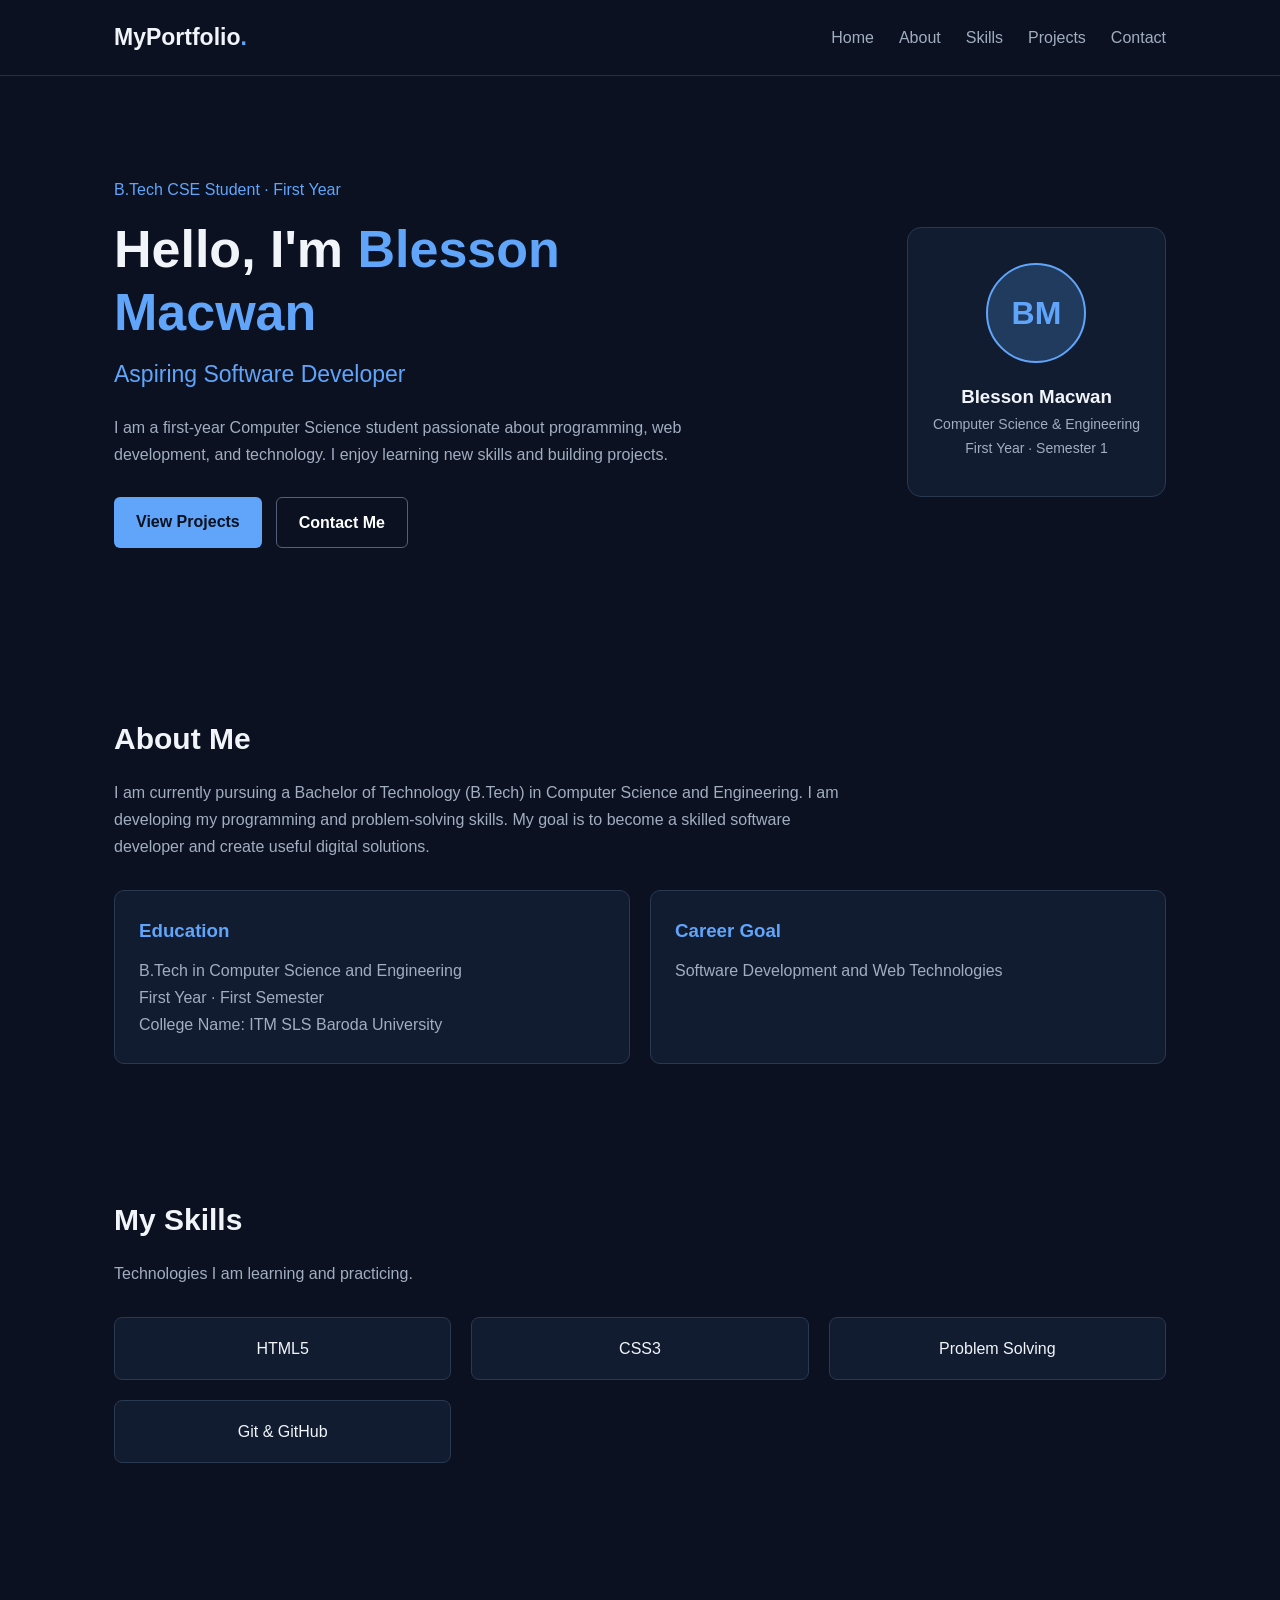
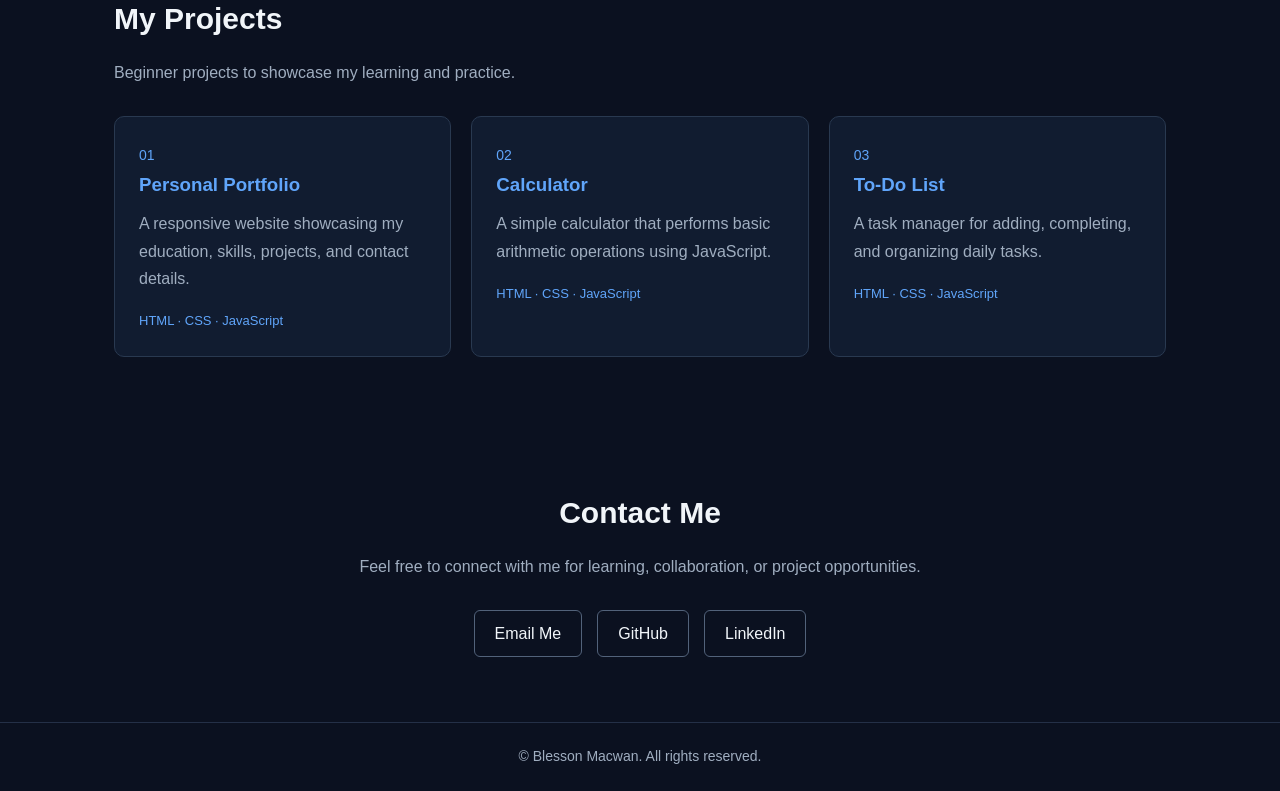
<file: index.html>
<!doctype html>
<html lang="en">
  <head>
    <meta charset="UTF-8" />
    <meta name="viewport" content="width=device-width, initial-scale=1.0" />
    <title>My Portfolio | B.Tech CSE Student</title>
    <link rel="stylesheet" href="blesson.css" />
    <link rel="stylesheet" href="blesson.js" />
  </head>

  <body>
    <!-- Navigation -->
    <header>
      <nav class="navbar">
        <a href="#home" class="logo">MyPortfolio<span>.</span></a>

        <button
          class="menu-btn"
          id="menuBtn"
          aria-label="Toggle navigation"
          aria-expanded="false"
        >
          ☰
        </button>

        <ul class="nav-links" id="navLinks">
          <li><a href="#home">Home</a></li>
          <li><a href="#about">About</a></li>
          <li><a href="#skills">Skills</a></li>
          <li><a href="#projects">Projects</a></li>
          <li><a href="#contact">Contact</a></li>
        </ul>
      </nav>
    </header>

    <main>
      <!-- Home -->
      <section class="hero" id="home">
        <div class="hero-content">
          <p class="tag">B.Tech CSE Student · First Year</p>

          <h1>Hello, I'm <span>Blesson Macwan</span></h1>

          <h2>Aspiring Software Developer</h2>

          <p>
            I am a first-year Computer Science student passionate about
            programming, web development, and technology. I enjoy learning new
            skills and building projects.
          </p>

          <div class="hero-buttons">
            <a href="#projects" class="btn">View Projects</a>
            <a href="#contact" class="btn btn-outline">Contact Me</a>
          </div>
        </div>

        <div class="hero-card">
          <div class="avatar">BM</div>
          <h3>Blesson Macwan</h3>
          <p>Computer Science & Engineering</p>
          <p>First Year · Semester 1</p>
        </div>
      </section>

      <!-- About -->
      <section class="section" id="about">
        <h2 class="section-title">About Me</h2>

        <p class="section-text">
          I am currently pursuing a Bachelor of Technology (B.Tech) in Computer
          Science and Engineering. I am developing my programming and
          problem-solving skills. My goal is to become a skilled software
          developer and create useful digital solutions.
        </p>

        <div class="info-grid">
          <div class="info-card">
            <h3>Education</h3>
            <p>B.Tech in Computer Science and Engineering</p>
            <p>First Year · First Semester</p>
            <p>College Name: ITM SLS Baroda University</p>
          </div>

          <div class="info-card">
            <h3>Career Goal</h3>
            <p>Software Development and Web Technologies</p>
          </div>
        </div>
      </section>

      <!-- Skills -->
      <section class="section" id="skills">
        <h2 class="section-title">My Skills</h2>

        <p class="section-text">Technologies I am learning and practicing.</p>

        <div class="skills-grid">
          <div class="skill">HTML5</div>
          <div class="skill">CSS3</div>
          <div class="skill">Problem Solving</div>
          <div class="skill">Git & GitHub</div>
        </div>
      </section>

      <!-- Projects -->
      <section class="section" id="projects">
        <h2 class="section-title">My Projects</h2>

        <p class="section-text">
          Beginner projects to showcase my learning and practice.
        </p>

        <div class="projects-grid">
          <article class="project-card">
            <span class="project-number">01</span>
            <h3>Personal Portfolio</h3>
            <p>
              A responsive website showcasing my education, skills, projects,
              and contact details.
            </p>
            <p class="tech">HTML · CSS · JavaScript</p>
          </article>

          <article class="project-card">
            <span class="project-number">02</span>
            <h3>Calculator</h3>
            <p>
              A simple calculator that performs basic arithmetic operations
              using JavaScript.
            </p>
            <p class="tech">HTML · CSS · JavaScript</p>
          </article>

          <article class="project-card">
            <span class="project-number">03</span>
            <h3>To-Do List</h3>
            <p>
              A task manager for adding, completing, and organizing daily tasks.
            </p>
            <p class="tech">HTML · CSS · JavaScript</p>
          </article>
        </div>
      </section>

      <!-- Contact -->
      <section class="section contact" id="contact">
        <h2 class="section-title">Contact Me</h2>

        <p class="section-text">
          Feel free to connect with me for learning, collaboration, or project
          opportunities.
        </p>

        <div class="contact-links">
          <a href="mailto:blessonnmacwan2438@gmail.com">Email Me</a>

          <a
            href="https://github.com/Blesson-24"
            target="_blank"
            rel="noopener noreferrer"
            >GitHub</a
          >

          <a
            href="https://www.linkedin.com/in/blesson-macwan"
            target="_blank"
            rel="noopener noreferrer"
            >LinkedIn</a
          >
        </div>
      </section>
    </main>

    <!-- Footer -->
    <footer>
      <p>© <span id="year"></span> Blesson Macwan. All rights reserved.</p>
    </footer>

  </body>
</html>
</file>
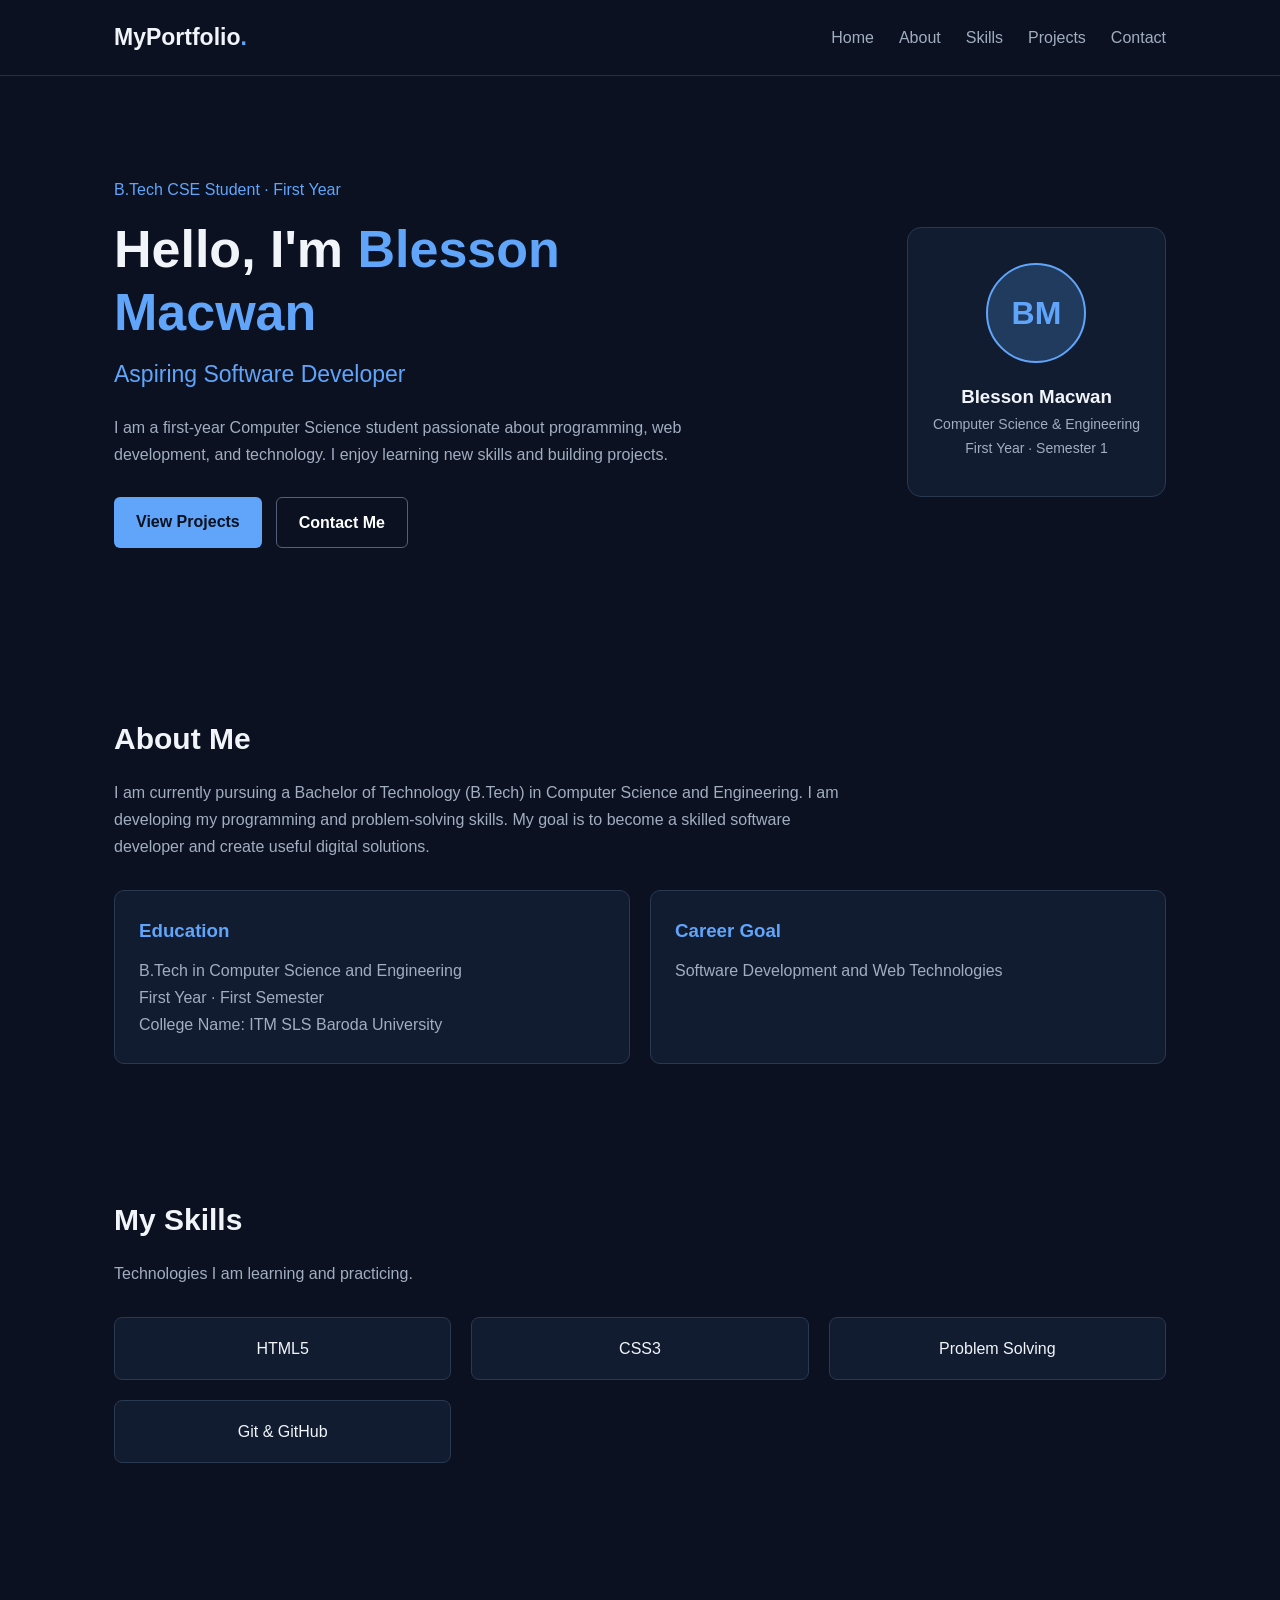
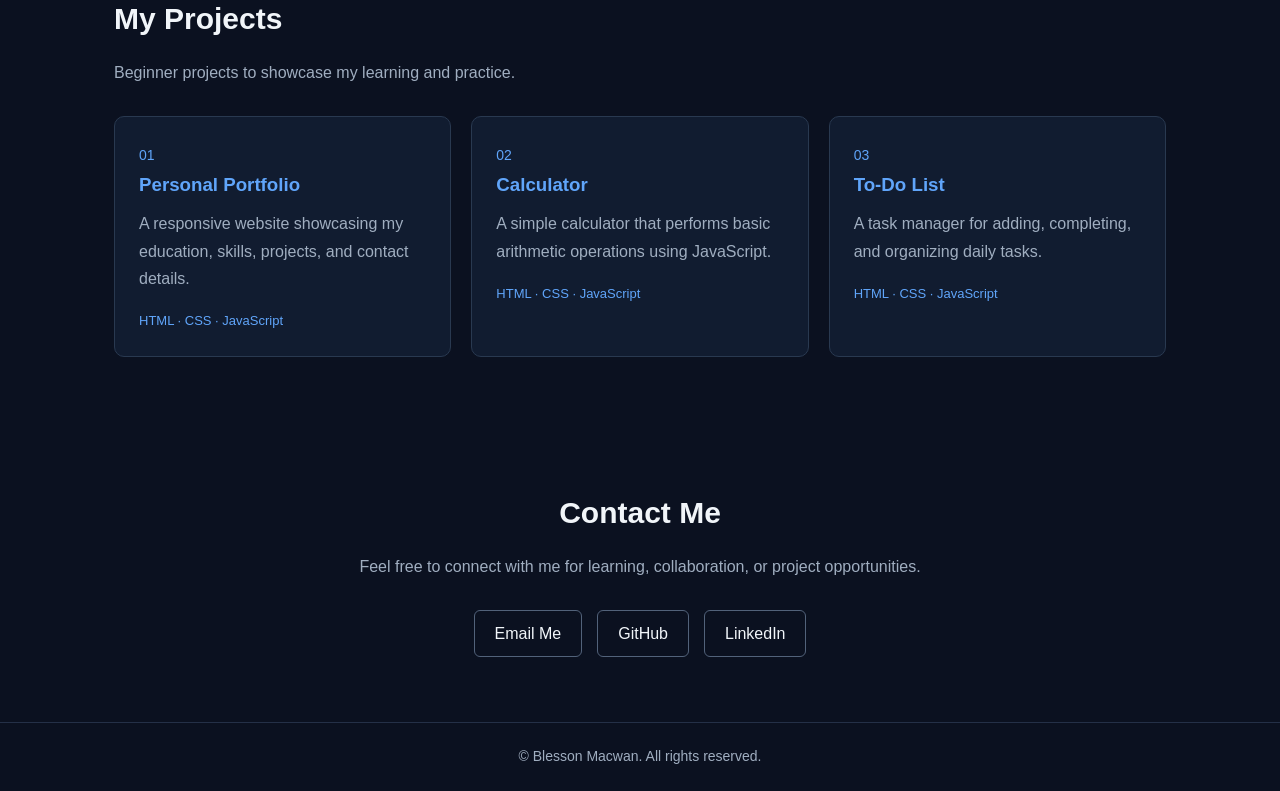
<file: blesson.html>
<!doctype html>
<html lang="en">
  <head>
    <meta charset="UTF-8" />
    <meta name="viewport" content="width=device-width, initial-scale=1.0" />
    <title>My Portfolio | B.Tech CSE Student</title>
    <link rel="stylesheet" href="blesson.css" />
    <link rel="stylesheet" href="blesson.js" />
  </head>

  <body>
    <!-- Navigation -->
    <header>
      <nav class="navbar">
        <a href="#home" class="logo">MyPortfolio<span>.</span></a>

        <button
          class="menu-btn"
          id="menuBtn"
          aria-label="Toggle navigation"
          aria-expanded="false"
        >
          ☰
        </button>

        <ul class="nav-links" id="navLinks">
          <li><a href="#home">Home</a></li>
          <li><a href="#about">About</a></li>
          <li><a href="#skills">Skills</a></li>
          <li><a href="#projects">Projects</a></li>
          <li><a href="#contact">Contact</a></li>
        </ul>
      </nav>
    </header>

    <main>
      <!-- Home -->
      <section class="hero" id="home">
        <div class="hero-content">
          <p class="tag">B.Tech CSE Student · First Year</p>

          <h1>Hello, I'm <span>Blesson Macwan</span></h1>

          <h2>Aspiring Software Developer</h2>

          <p>
            I am a first-year Computer Science student passionate about
            programming, web development, and technology. I enjoy learning new
            skills and building projects.
          </p>

          <div class="hero-buttons">
            <a href="#projects" class="btn">View Projects</a>
            <a href="#contact" class="btn btn-outline">Contact Me</a>
          </div>
        </div>

        <div class="hero-card">
          <div class="avatar">BM</div>
          <h3>Blesson Macwan</h3>
          <p>Computer Science & Engineering</p>
          <p>First Year · Semester 1</p>
        </div>
      </section>

      <!-- About -->
      <section class="section" id="about">
        <h2 class="section-title">About Me</h2>

        <p class="section-text">
          I am currently pursuing a Bachelor of Technology (B.Tech) in Computer
          Science and Engineering. I am developing my programming and
          problem-solving skills. My goal is to become a skilled software
          developer and create useful digital solutions.
        </p>

        <div class="info-grid">
          <div class="info-card">
            <h3>Education</h3>
            <p>B.Tech in Computer Science and Engineering</p>
            <p>First Year · First Semester</p>
            <p>College Name: ITM SLS Baroda University</p>
          </div>

          <div class="info-card">
            <h3>Career Goal</h3>
            <p>Software Development and Web Technologies</p>
          </div>
        </div>
      </section>

      <!-- Skills -->
      <section class="section" id="skills">
        <h2 class="section-title">My Skills</h2>

        <p class="section-text">Technologies I am learning and practicing.</p>

        <div class="skills-grid">
          <div class="skill">HTML5</div>
          <div class="skill">CSS3</div>
          <div class="skill">Problem Solving</div>
          <div class="skill">Git & GitHub</div>
        </div>
      </section>

      <!-- Projects -->
      <section class="section" id="projects">
        <h2 class="section-title">My Projects</h2>

        <p class="section-text">
          Beginner projects to showcase my learning and practice.
        </p>

        <div class="projects-grid">
          <article class="project-card">
            <span class="project-number">01</span>
            <h3>Personal Portfolio</h3>
            <p>
              A responsive website showcasing my education, skills, projects,
              and contact details.
            </p>
            <p class="tech">HTML · CSS · JavaScript</p>
          </article>

          <article class="project-card">
            <span class="project-number">02</span>
            <h3>Calculator</h3>
            <p>
              A simple calculator that performs basic arithmetic operations
              using JavaScript.
            </p>
            <p class="tech">HTML · CSS · JavaScript</p>
          </article>

          <article class="project-card">
            <span class="project-number">03</span>
            <h3>To-Do List</h3>
            <p>
              A task manager for adding, completing, and organizing daily tasks.
            </p>
            <p class="tech">HTML · CSS · JavaScript</p>
          </article>
        </div>
      </section>

      <!-- Contact -->
      <section class="section contact" id="contact">
        <h2 class="section-title">Contact Me</h2>

        <p class="section-text">
          Feel free to connect with me for learning, collaboration, or project
          opportunities.
        </p>

        <div class="contact-links">
          <a href="mailto:blessonnmacwan2438@gmail.com">Email Me</a>

          <a
            href="https://github.com/Blesson-24"
            target="_blank"
            rel="noopener noreferrer"
            >GitHub</a
          >

          <a
            href="https://www.linkedin.com/in/blesson-macwan"
            target="_blank"
            rel="noopener noreferrer"
            >LinkedIn</a
          >
        </div>
      </section>
    </main>

    <!-- Footer -->
    <footer>
      <p>© <span id="year"></span> Blesson Macwan. All rights reserved.</p>
    </footer>

  </body>
</html>
</file>
<file: blesson.css>
* {
        margin: 0;
        padding: 0;
        box-sizing: border-box;
        scroll-behavior: smooth;
      }

      :root {
        --bg: #0b1120;
        --card: #111c30;
        --blue: #60a5fa;
        --text: #f1f5f9;
        --muted: #a0aec0;
      }

      body {
        font-family: Arial, sans-serif;
        background: var(--bg);
        color: var(--text);
        line-height: 1.7;
      }

      a {
        text-decoration: none;
        color: inherit;
      }

      header {
        position: sticky;
        top: 0;
        z-index: 100;
        background: var(--bg);
        border-bottom: 1px solid #243047;
      }

      .navbar {
        max-width: 1100px;
        margin: auto;
        padding: 18px 24px;
        display: flex;
        justify-content: space-between;
        align-items: center;
      }

      .logo {
        font-size: 23px;
        font-weight: bold;
      }

      .logo span,
      .hero h1 span {
        color: var(--blue);
      }

      .nav-links {
        display: flex;
        list-style: none;
        gap: 25px;
      }

      .nav-links a {
        color: var(--muted);
      }

      .nav-links a:hover {
        color: var(--blue);
      }

      .menu-btn {
        display: none;
        background: none;
        border: none;
        color: white;
        font-size: 26px;
        cursor: pointer;
      }

      /* Hero Section */
      .hero {
        max-width: 1100px;
        margin: auto;
        padding: 100px 24px;
        display: flex;
        justify-content: space-between;
        align-items: center;
        gap: 50px;
      }

      .hero-content {
        max-width: 650px;
      }

      .tag {
        color: var(--blue);
        margin-bottom: 15px;
      }

      .hero h1 {
        font-size: clamp(34px, 5vw, 52px);
        line-height: 1.2;
        margin-bottom: 12px;
      }

      .hero h2 {
        font-size: 23px;
        font-weight: normal;
        color: var(--blue);
        margin-bottom: 20px;
      }

      .hero-content > p:not(.tag) {
        color: var(--muted);
      }

      .hero-buttons {
        display: flex;
        flex-wrap: wrap;
        gap: 14px;
        margin-top: 28px;
      }

      .btn {
        display: inline-block;
        background: var(--blue);
        color: #08111f;
        padding: 11px 22px;
        border-radius: 6px;
        font-weight: bold;
        transition: 0.3s;
      }

      .btn:hover {
        transform: translateY(-3px);
      }

      .btn-outline {
        background: transparent;
        color: white;
        border: 1px solid #52627a;
      }

      .hero-card {
        min-width: 250px;
        background: var(--card);
        padding: 35px 25px;
        border: 1px solid #293950;
        border-radius: 14px;
        text-align: center;
      }

      .avatar {
        width: 100px;
        height: 100px;
        margin: 0 auto 18px;
        display: grid;
        place-items: center;
        background: #203b5e;
        border: 2px solid var(--blue);
        border-radius: 50%;
        color: var(--blue);
        font-size: 32px;
        font-weight: bold;
      }

      .hero-card p {
        color: var(--muted);
        font-size: 14px;
      }

      /* General Sections */
      .section {
        max-width: 1100px;
        margin: auto;
        padding: 65px 24px;
      }

      .section-title {
        font-size: 30px;
        margin-bottom: 15px;
      }

      .section-text {
        color: var(--muted);
        max-width: 750px;
        margin-bottom: 30px;
      }

      .info-grid,
      .skills-grid,
      .projects-grid {
        display: grid;
        grid-template-columns: repeat(2, minmax(0, 1fr));
        gap: 20px;
      }

      .info-card,
      .project-card {
        background: var(--card);
        border: 1px solid #293950;
        padding: 24px;
        border-radius: 10px;
      }

      .info-card h3,
      .project-card h3 {
        color: var(--blue);
        margin-bottom: 10px;
      }

      .info-card p,
      .project-card p {
        color: var(--muted);
      }

      /* Skills */
      .skills-grid {
        grid-template-columns: repeat(3, minmax(0, 1fr));
      }

      .skill {
        background: var(--card);
        border: 1px solid #293950;
        border-radius: 8px;
        padding: 17px;
        text-align: center;
        transition: 0.3s;
      }

      .skill:hover {
        border-color: var(--blue);
        transform: translateY(-3px);
      }

      /* Projects */
      .projects-grid {
        grid-template-columns: repeat(3, minmax(0, 1fr));
      }

      .project-card {
        transition: 0.3s;
      }

      .project-card:hover {
        transform: translateY(-5px);
        border-color: var(--blue);
      }

      .project-number {
        color: var(--blue);
        font-size: 14px;
      }

      .project-card .tech {
        margin-top: 18px;
        font-size: 13px;
        color: var(--blue);
      }

      /* Contact */
      .contact {
        text-align: center;
      }

      .contact .section-text {
        margin-left: auto;
        margin-right: auto;
      }

      .contact-links {
        display: flex;
        justify-content: center;
        flex-wrap: wrap;
        gap: 15px;
      }

      .contact-links a {
        border: 1px solid #52627a;
        border-radius: 6px;
        padding: 9px 20px;
        transition: 0.3s;
      }

      .contact-links a:hover {
        color: var(--blue);
        border-color: var(--blue);
      }

      footer {
        text-align: center;
        border-top: 1px solid #243047;
        padding: 22px;
        color: var(--muted);
        font-size: 14px;
      }

      /* Mobile Design */
      @media (max-width: 768px) {
        .menu-btn {
          display: block;
        }

        .nav-links {
          display: none;
          position: absolute;
          top: 68px;
          left: 0;
          width: 100%;
          padding: 20px 24px;
          background: var(--card);
          flex-direction: column;
          gap: 12px;
        }

        .nav-links.active {
          display: flex;
        }

        .hero {
          padding-top: 65px;
          flex-direction: column;
          align-items: stretch;
          gap: 35px;
        }

        .hero-card {
          min-width: 0;
        }

        .info-grid,
        .skills-grid,
        .projects-grid {
          grid-template-columns: 1fr;
        }

        .section {
          padding-top: 45px;
          padding-bottom: 45px;
        }
      }
</file>
